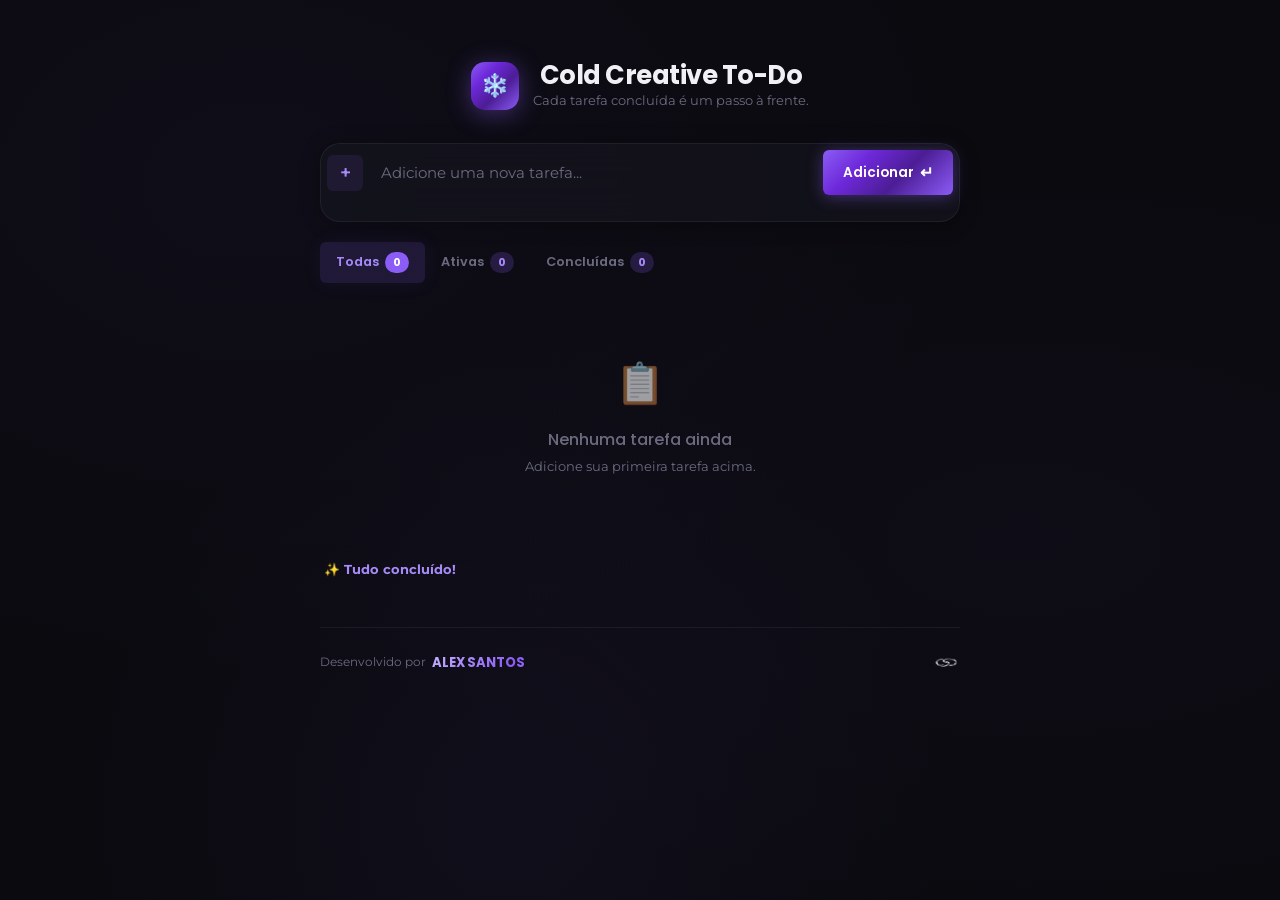
<file: cold-creative-todo/frontend/index.html>
<!DOCTYPE html>
<html lang="pt-BR">
<head>
    <meta charset="UTF-8">
    <meta name="viewport" content="width=device-width, initial-scale=1.0">
    <meta name="description" content="Cold Creative To-Do — Gerenciador de tarefas premium com design de elite e experiência fluida.">
    <title>Cold Creative To-Do</title>
    <link rel="preconnect" href="https://fonts.googleapis.com">
    <link rel="preconnect" href="https://fonts.gstatic.com" crossorigin>
    <link href="https://fonts.googleapis.com/css2?family=Montserrat:wght@400;500;600;700&family=Poppins:wght@300;400;500;600;700;800&display=swap" rel="stylesheet">
    <link rel="stylesheet" href="src/assets/styles/global.css">
    <link rel="stylesheet" href="src/assets/styles/components.css">
    <link rel="stylesheet" href="src/assets/styles/animations.css">
</head>
<body>
    <div id="app"></div>

    <script src="src/assets/js/utils.js"></script>
    <script src="src/assets/js/storage.js"></script>
    <script src="src/assets/js/filters.js"></script>
    <script src="src/components/Modal.js"></script>
    <script src="src/components/TaskItem.js"></script>
    <script src="src/components/TaskList.js"></script>
    <script src="src/components/FilterBar.js"></script>
    <script src="src/assets/js/main.js"></script>
</body>
</html>
</file>
<file: cold-creative-todo/frontend/src/assets/styles/global.css>
:root {
    --bg-primary: #0a0a0f;
    --bg-secondary: #111118;
    --bg-card: #16161f;
    --bg-glass: rgba(22, 22, 31, 0.65);
    --bg-glass-hover: rgba(22, 22, 31, 0.85);
    --border-glass: rgba(255, 255, 255, 0.06);
    --border-active: rgba(139, 92, 246, 0.3);
    --text-primary: #f0f0f5;
    --text-secondary: #a0a0b8;
    --text-muted: #6b6b80;
    --text-strikethrough: #4a4a5e;
    --accent: #8b5cf6;
    --accent-light: #a78bfa;
    --accent-glow: rgba(139, 92, 246, 0.4);
    --success: #34d399;
    --success-glow: rgba(52, 211, 153, 0.3);
    --danger: #f87171;
    --danger-glow: rgba(248, 113, 113, 0.3);
    --warning: #fbbf24;
    --gradient-neon: linear-gradient(135deg, #8b5cf6 0%, #6d28d9 30%, #4c1d95 60%, #8b5cf6 100%);
    --gradient-success: linear-gradient(135deg, #34d399 0%, #059669 100%);
    --radius-sm: 6px;
    --radius-md: 14px;
    --radius-lg: 20px;
    --radius-xl: 28px;
    --shadow-glow: 0 0 60px rgba(139, 92, 246, 0.12), 0 0 120px rgba(139, 92, 246, 0.04);
    --shadow-card: 0 2px 20px rgba(0, 0, 0, 0.3);
    --shadow-elevated: 0 16px 48px rgba(0, 0, 0, 0.5);
    --font-heading: 'Poppins', sans-serif;
    --font-body: 'Montserrat', sans-serif;
    --transition-fast: 0.15s cubic-bezier(0.4, 0, 0.2, 1);
    --transition-smooth: 0.3s cubic-bezier(0.4, 0, 0.2, 1);
    --transition-bounce: 0.4s cubic-bezier(0.34, 1.56, 0.64, 1);
    --max-width: 640px;
    --header-height: 80px;
}

*,
*::before,
*::after {
    margin: 0;
    padding: 0;
    box-sizing: border-box;
}

html {
    font-size: 16px;
    -webkit-font-smoothing: antialiased;
    -moz-osx-font-smoothing: grayscale;
}

body {
    font-family: var(--font-body);
    background: var(--bg-primary);
    color: var(--text-primary);
    line-height: 1.6;
    min-height: 100vh;
    overflow-x: hidden;
    background-image:
        radial-gradient(ellipse at 20% 20%, rgba(139, 92, 246, 0.04) 0%, transparent 50%),
        radial-gradient(ellipse at 80% 60%, rgba(139, 92, 246, 0.03) 0%, transparent 50%),
        radial-gradient(ellipse at 40% 90%, rgba(139, 92, 246, 0.05) 0%, transparent 40%);
}

::selection {
    background: var(--accent);
    color: #fff;
}

::-webkit-scrollbar {
    width: 4px;
}

::-webkit-scrollbar-track {
    background: transparent;
}

::-webkit-scrollbar-thumb {
    background: rgba(139, 92, 246, 0.3);
    border-radius: 2px;
}

::-webkit-scrollbar-thumb:hover {
    background: rgba(139, 92, 246, 0.5);
}

button {
    cursor: pointer;
    font-family: var(--font-body);
    border: none;
    background: none;
}

input {
    font-family: var(--font-body);
    border: none;
    outline: none;
    background: none;
    color: var(--text-primary);
}

input::placeholder {
    color: var(--text-muted);
}
</file>
<file: cold-creative-todo/frontend/src/assets/styles/components.css>
#app {
    display: flex;
    justify-content: center;
    align-items: flex-start;
    min-height: 100vh;
    padding: 40px 16px 60px;
}

.app-shell {
    width: 100%;
    max-width: var(--max-width);
    display: flex;
    flex-direction: column;
    gap: 32px;
    animation: fadeInUp 0.6s ease-out;
}

.app-header {
    text-align: center;
    padding-top: 20px;
}

.app-brand {
    display: flex;
    align-items: center;
    justify-content: center;
    gap: 14px;
}

.app-logo {
    width: 48px;
    height: 48px;
    background: var(--gradient-neon);
    border-radius: var(--radius-md);
    display: flex;
    align-items: center;
    justify-content: center;
    font-size: 1.4rem;
    box-shadow: 0 4px 24px var(--accent-glow);
    flex-shrink: 0;
}

.app-title {
    font-family: var(--font-heading);
    font-weight: 700;
    font-size: 1.6rem;
    color: var(--text-primary);
    letter-spacing: -0.02em;
    line-height: 1.2;
}

.app-subtitle {
    font-size: 0.8rem;
    color: var(--text-muted);
    font-weight: 400;
}

.app-main {
    display: flex;
    flex-direction: column;
    gap: 20px;
}

.task-form {
    background: var(--bg-glass);
    backdrop-filter: blur(20px);
    -webkit-backdrop-filter: blur(20px);
    border: 1px solid var(--border-glass);
    border-radius: var(--radius-lg);
    padding: 6px;
    transition: all var(--transition-smooth);
    box-shadow: var(--shadow-card);
}

.task-form:focus-within {
    border-color: var(--border-active);
    box-shadow: var(--shadow-card), 0 0 32px rgba(139, 92, 246, 0.08);
}

.task-input-wrapper {
    display: flex;
    align-items: center;
    gap: 10px;
}

.task-input-icon {
    width: 36px;
    height: 36px;
    border-radius: var(--radius-sm);
    background: rgba(139, 92, 246, 0.1);
    display: flex;
    align-items: center;
    justify-content: center;
    font-size: 1.2rem;
    font-weight: 600;
    color: var(--accent-light);
    flex-shrink: 0;
    transition: all var(--transition-smooth);
}

.task-form:focus-within .task-input-icon {
    background: rgba(139, 92, 246, 0.2);
    color: var(--text-primary);
}

.task-input {
    flex: 1;
    padding: 12px 8px;
    font-size: 0.95rem;
    font-weight: 500;
    color: var(--text-primary);
    min-width: 0;
}

.task-input::placeholder {
    color: var(--text-muted);
    font-weight: 400;
}

.btn {
    display: inline-flex;
    align-items: center;
    justify-content: center;
    gap: 6px;
    padding: 10px 20px;
    border-radius: var(--radius-sm);
    font-family: var(--font-heading);
    font-weight: 600;
    font-size: 0.85rem;
    transition: all var(--transition-smooth);
    white-space: nowrap;
    position: relative;
    overflow: hidden;
    cursor: pointer;
    border: none;
    text-decoration: none;
}

.btn-primary {
    background: var(--gradient-neon);
    color: #fff;
    box-shadow: 0 2px 16px var(--accent-glow);
}

.btn-primary:hover {
    box-shadow: 0 4px 28px var(--accent-glow);
    transform: translateY(-1px);
}

.btn-primary:active {
    transform: translateY(0);
    box-shadow: 0 1px 8px var(--accent-glow);
}

.btn-ghost {
    background: transparent;
    color: var(--text-muted);
    padding: 8px 14px;
    font-size: 0.8rem;
}

.btn-ghost:hover {
    color: var(--text-primary);
    background: rgba(255, 255, 255, 0.04);
}

.btn-danger-fill {
    background: var(--danger);
    color: #fff;
    box-shadow: 0 2px 16px var(--danger-glow);
}

.btn-danger-fill:hover {
    box-shadow: 0 4px 28px var(--danger-glow);
    transform: translateY(-1px);
}

.btn-danger-fill:active {
    transform: translateY(0);
    box-shadow: 0 1px 8px var(--danger-glow);
}

.btn-danger:hover {
    color: var(--danger);
    background: rgba(248, 113, 113, 0.08);
}

.btn-icon {
    font-size: 1rem;
}

.task-form-feedback {
    font-size: 0.75rem;
    color: var(--danger);
    padding: 4px 16px 8px;
    min-height: 20px;
    opacity: 0;
    transition: opacity var(--transition-fast);
}

.task-form-feedback.visible {
    opacity: 1;
}

.task-list-container {
    display: flex;
    flex-direction: column;
    gap: 8px;
    min-height: 40px;
}

.task-list-empty {
    text-align: center;
    padding: 48px 24px;
    animation: fadeInUp 0.4s ease-out;
}

.task-list-empty-icon {
    font-size: 2.5rem;
    margin-bottom: 12px;
    opacity: 0.6;
}

.task-list-empty-text {
    font-family: var(--font-heading);
    font-size: 1rem;
    color: var(--text-muted);
    font-weight: 500;
}

.task-list-empty-subtext {
    font-size: 0.8rem;
    color: var(--text-muted);
    margin-top: 4px;
}

.task-item {
    background: var(--bg-glass);
    backdrop-filter: blur(16px);
    -webkit-backdrop-filter: blur(16px);
    border: 1px solid var(--border-glass);
    border-radius: var(--radius-md);
    padding: 16px 18px;
    display: flex;
    align-items: center;
    gap: 14px;
    transition: all var(--transition-smooth);
    transform-style: preserve-3d;
    perspective: 800px;
    animation: taskEnter 0.35s cubic-bezier(0.34, 1.56, 0.64, 1);
    cursor: default;
    position: relative;
    overflow: hidden;
}

.task-item:hover {
    border-color: rgba(139, 92, 246, 0.2);
    box-shadow: 0 4px 24px rgba(0, 0, 0, 0.3);
    transform: translateY(-2px);
}

.task-item.completed {
    opacity: 0.55;
    border-color: rgba(255, 255, 255, 0.03);
}

.task-item.completed:hover {
    opacity: 0.7;
}

.task-item.removing {
    animation: taskExit 0.3s cubic-bezier(0.4, 0, 0.2, 1) forwards;
}

.task-checkbox {
    width: 22px;
    height: 22px;
    border-radius: 50%;
    border: 2px solid rgba(255, 255, 255, 0.2);
    flex-shrink: 0;
    display: flex;
    align-items: center;
    justify-content: center;
    transition: all var(--transition-bounce);
    cursor: pointer;
    background: transparent;
}

.task-checkbox:hover {
    border-color: var(--accent-light);
    box-shadow: 0 0 12px rgba(139, 92, 246, 0.2);
}

.task-item.completed .task-checkbox {
    background: var(--gradient-success);
    border-color: transparent;
    box-shadow: 0 0 16px var(--success-glow);
}

.task-checkbox svg {
    width: 12px;
    height: 12px;
    opacity: 0;
    transform: scale(0);
    transition: all var(--transition-bounce);
    color: #fff;
}

.task-item.completed .task-checkbox svg {
    opacity: 1;
    transform: scale(1);
}

.task-content {
    flex: 1;
    min-width: 0;
}

.task-text {
    font-size: 0.9rem;
    font-weight: 500;
    color: var(--text-primary);
    word-break: break-word;
    transition: all var(--transition-smooth);
    line-height: 1.4;
}

.task-item.completed .task-text {
    text-decoration: line-through;
    color: var(--text-strikethrough);
}

.task-date {
    font-size: 0.7rem;
    color: var(--text-muted);
    margin-top: 3px;
}

.task-actions {
    display: flex;
    gap: 4px;
    opacity: 0;
    transition: opacity var(--transition-fast);
    flex-shrink: 0;
}

.task-item:hover .task-actions {
    opacity: 1;
}

@media (max-width: 600px) {
    .task-actions {
        opacity: 1;
    }
}

.task-action-btn {
    width: 34px;
    height: 34px;
    border-radius: var(--radius-sm);
    display: flex;
    align-items: center;
    justify-content: center;
    font-size: 0.85rem;
    transition: all var(--transition-fast);
    color: var(--text-muted);
    cursor: pointer;
    border: none;
    background: none;
}

.task-action-btn:hover {
    background: rgba(255, 255, 255, 0.06);
    color: var(--text-primary);
}

.task-action-btn.delete:hover {
    background: rgba(248, 113, 113, 0.12);
    color: var(--danger);
}

.task-edit-input {
    flex: 1;
    font-size: 0.9rem;
    font-weight: 500;
    color: var(--text-primary);
    padding: 4px 8px;
    border-radius: var(--radius-sm);
    background: rgba(255, 255, 255, 0.04);
    border: 1px solid rgba(139, 92, 246, 0.3);
    outline: none;
    font-family: var(--font-body);
    min-width: 0;
}

.filter-bar {
    display: flex;
    gap: 6px;
    background: var(--bg-glass);
    backdrop-filter: blur(16px);
    -webkit-backdrop-filter: blur(16px);
    border: 1px solid var(--border-glass);
    border-radius: var(--radius-lg);
    padding: 6px;
    box-shadow: var(--shadow-card);
}

.filter-btn {
    flex: 1;
    padding: 10px 16px;
    border-radius: var(--radius-sm);
    font-family: var(--font-heading);
    font-weight: 600;
    font-size: 0.8rem;
    color: var(--text-muted);
    transition: all var(--transition-smooth);
    position: relative;
    cursor: pointer;
    border: none;
    background: none;
}

.filter-btn:hover {
    color: var(--text-secondary);
    background: rgba(255, 255, 255, 0.03);
}

.filter-btn.active {
    background: rgba(139, 92, 246, 0.15);
    color: var(--accent-light);
    box-shadow: 0 0 20px rgba(139, 92, 246, 0.08);
}

.filter-count {
    display: inline-block;
    background: rgba(139, 92, 246, 0.2);
    color: var(--accent-light);
    font-size: 0.7rem;
    font-weight: 700;
    padding: 2px 8px;
    border-radius: 100px;
    margin-left: 6px;
    transition: all var(--transition-smooth);
}

.filter-btn.active .filter-count {
    background: var(--accent);
    color: #fff;
}

.task-footer {
    display: flex;
    justify-content: space-between;
    align-items: center;
    padding: 8px 4px;
}

.task-counter {
    font-size: 0.8rem;
    color: var(--text-muted);
    font-weight: 500;
}

.task-counter strong {
    color: var(--accent-light);
    font-weight: 700;
}

.app-footer {
    display: flex;
    justify-content: space-between;
    align-items: center;
    padding: 20px 0 8px;
    border-top: 1px solid var(--border-glass);
}

.footer-brand {
    display: flex;
    align-items: center;
    gap: 6px;
    font-size: 0.78rem;
    flex-wrap: wrap;
}

.footer-text {
    color: var(--text-muted);
    font-weight: 400;
}

.footer-studio {
    font-family: var(--font-heading);
    font-weight: 700;
    font-size: 0.82rem;
    background: linear-gradient(135deg, #c4b5fd 0%, #8b5cf6 40%, #a78bfa 70%, #7c3aed 100%);
    -webkit-background-clip: text;
    background-clip: text;
    -webkit-text-fill-color: transparent;
    background-size: 200% 200%;
    animation: gradient-shift 3s ease-in-out infinite;
    letter-spacing: -0.01em;
}

.footer-logo {
    flex-shrink: 0;
}

.footer-logo-img {
    height: 28px;
    width: auto;
    display: block;
    opacity: 0.9;
    transition: opacity var(--transition-fast);
}

.footer-logo-img:hover {
    opacity: 1;
}

.modal-overlay {
    position: fixed;
    inset: 0;
    background: rgba(0, 0, 0, 0.7);
    backdrop-filter: blur(8px);
    -webkit-backdrop-filter: blur(8px);
    z-index: 1000;
    display: flex;
    align-items: center;
    justify-content: center;
    padding: 24px;
    animation: fadeIn 0.2s ease-out;
}

.modal {
    background: var(--bg-secondary);
    border: 1px solid var(--border-glass);
    border-radius: var(--radius-xl);
    padding: 32px 28px;
    max-width: 400px;
    width: 100%;
    box-shadow: var(--shadow-elevated);
    animation: modalEnter 0.3s cubic-bezier(0.34, 1.56, 0.64, 1);
    text-align: center;
}

.modal-icon {
    font-size: 2.5rem;
    margin-bottom: 12px;
}

.modal-title {
    font-family: var(--font-heading);
    font-weight: 700;
    font-size: 1.2rem;
    color: var(--text-primary);
    margin-bottom: 6px;
}

.modal-description {
    font-size: 0.85rem;
    color: var(--text-secondary);
    margin-bottom: 24px;
    line-height: 1.5;
}

.modal-actions {
    display: flex;
    gap: 10px;
}

.modal-actions .btn {
    flex: 1;
}

@media (max-width: 600px) {
    .btn-text {
        display: none;
    }
    .btn {
        padding: 10px 14px;
    }
    .filter-btn {
        font-size: 0.7rem;
        padding: 8px 10px;
    }
    .app-shell {
        gap: 20px;
    }
    .app-footer {
        flex-direction: column;
        gap: 12px;
        text-align: center;
    }
    .footer-brand {
        justify-content: center;
    }
}
</file>
<file: cold-creative-todo/frontend/src/assets/styles/animations.css>
@keyframes fadeIn {
    from { opacity: 0; }
    to { opacity: 1; }
}

@keyframes fadeInUp {
    from {
        opacity: 0;
        transform: translateY(24px);
    }
    to {
        opacity: 1;
        transform: translateY(0);
    }
}

@keyframes fadeOut {
    from { opacity: 1; }
    to { opacity: 0; }
}

@keyframes taskEnter {
    from {
        opacity: 0;
        transform: translateY(-16px) scale(0.95);
    }
    to {
        opacity: 1;
        transform: translateY(0) scale(1);
    }
}

@keyframes taskExit {
    from {
        opacity: 1;
        transform: translateX(0) scale(1);
    }
    to {
        opacity: 0;
        transform: translateX(40px) scale(0.9);
    }
}

@keyframes modalEnter {
    from {
        opacity: 0;
        transform: scale(0.9) translateY(20px);
    }
    to {
        opacity: 1;
        transform: scale(1) translateY(0);
    }
}

@keyframes checkmarkPop {
    0% {
        transform: scale(0);
    }
    60% {
        transform: scale(1.3);
    }
    100% {
        transform: scale(1);
    }
}

@keyframes gradient-shift {
    0%, 100% { background-position: 0% 50%; }
    50% { background-position: 100% 50%; }
}
</file>
